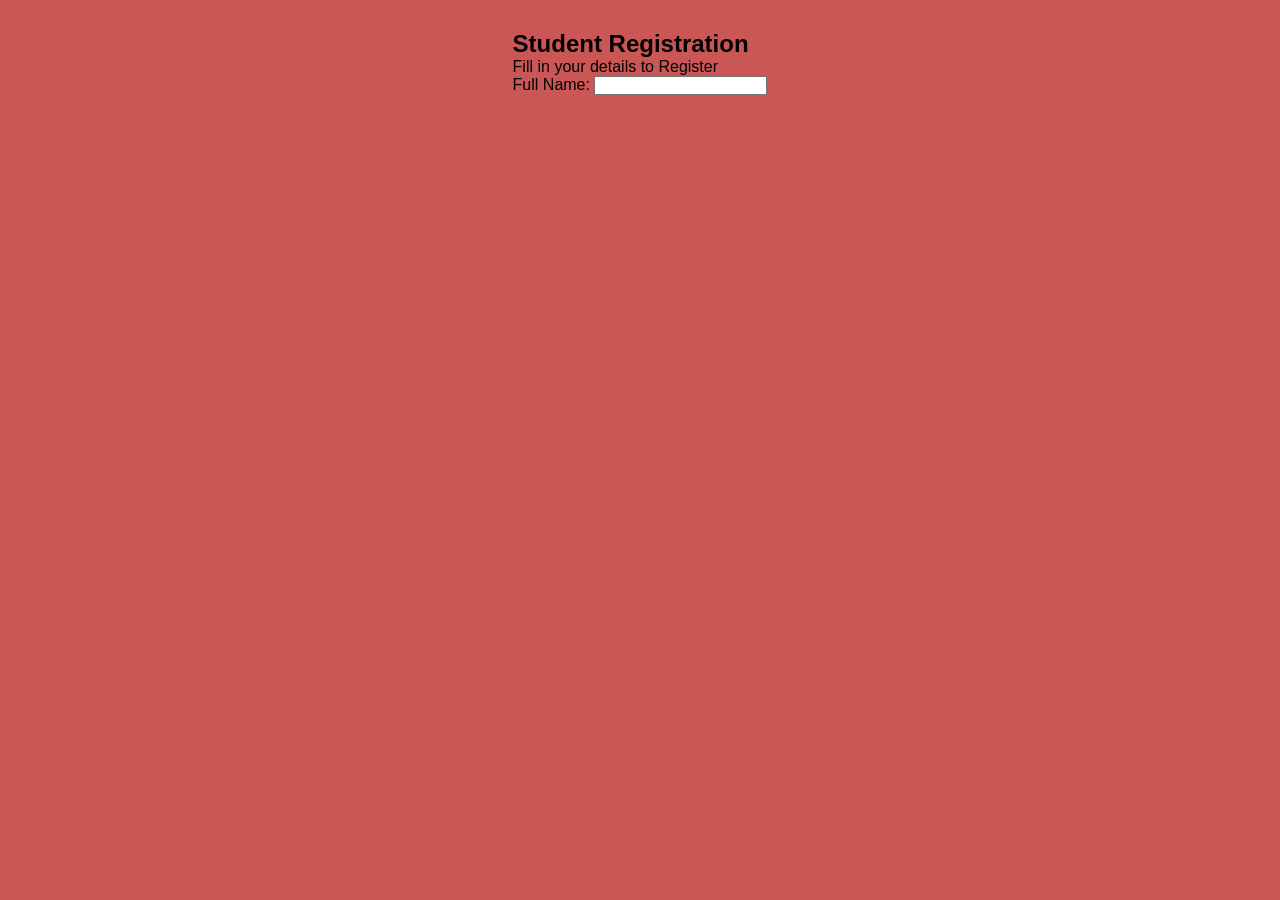
<file: day02/index.html>
<!DOCTYPE html>
<html lang="en">
<head>
    <meta charset="UTF-8">
    <meta name="viewport" content="width=device-width, initial-scale=1.0">
    <title> My Registration Form</title>
    <link rel="stylesheet" href="style.css">
</head>
<body>
    <div class="container">
        <h2>Student Registration</h2>
        <p class="subtitle">Fill in your details to Register</p>
        <form>
            <div class="form-group">
                <label for="name">Full Name:</label>
                <input type="text" id="name" name="name" required>
            </div>
            
        </form>
    </div>
    
</body>
</html>
</file>
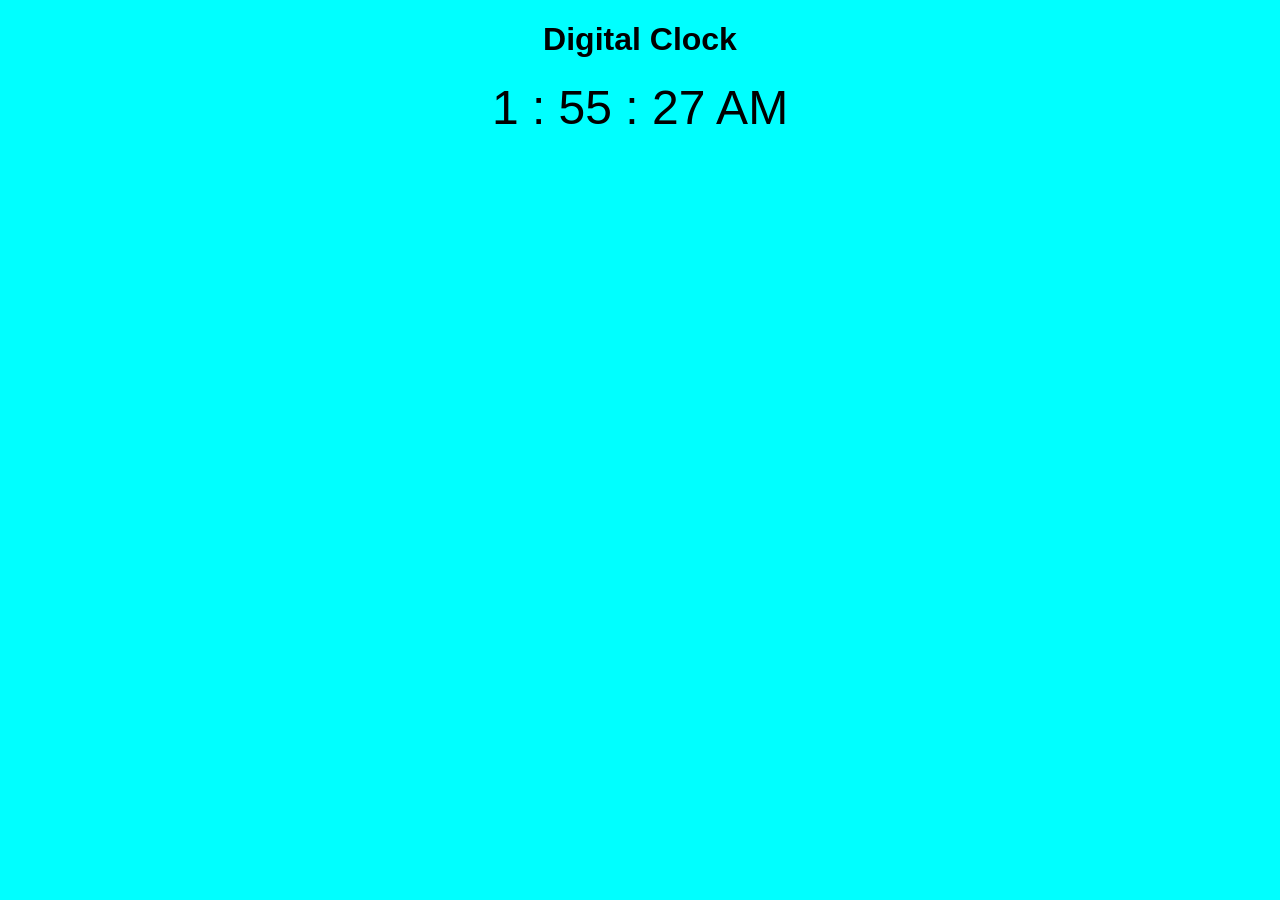
<file: day05/index.html>
<!DOCTYPE html>
<html lang="en">
<head>
    <meta charset="UTF-8">
    <meta http-equiv="X-UA-Compatible" content="IE=edge">
    <meta name="viewport" content="width=device-width, initial-scale=1.0">
    <title>Digital Clock</title>
    <link rel="stylesheet" href="style.css">
</head>
<body>
    <h1>Digital Clock</h1>

    <div class="container">
        <span id="hours">00</span>
        <span>:</span>
        <span id="minutes">00</span>
        <span>:</span>
        <span id="seconds">00</span>
        <span id="session">AM</span>
    </div>

    <script src="scripts.js"></script>
</body>
</html>
</file>
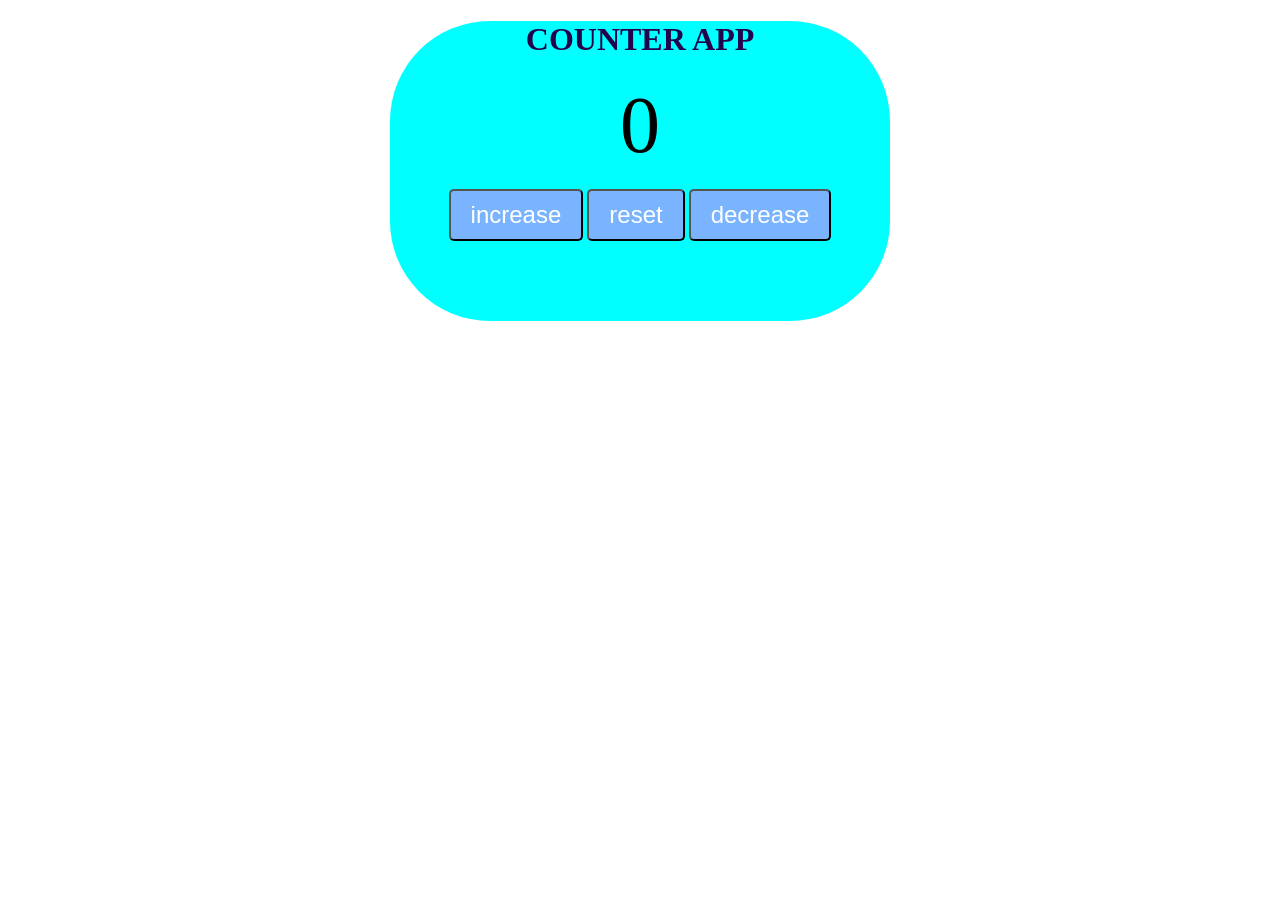
<file: day06/index.html>
<!DOCTYPE html>
<html lang="en">
<head>
  <meta charset="UTF-8">
  <meta name="viewport" content="width=device-width, initial-scale=1.0">
  <title>counter app</title>
  <link rel="stylesheet" href="style.css">
</head>
<body>
  <div class="box">
  <h1>COUNTER APP</h1>
  <label id="countlabel">0</label><br>
<div id="btncontainer">
  <button id="increaseBtn" class="buttons">increase</button>
  <button id="resetBtn" class="buttons">reset</button>
   <button id="decreaseBtn" class="buttons">decrease</button>
</div>
</div>
  <script src="script.js"></script>
</body>
</html>
</file>
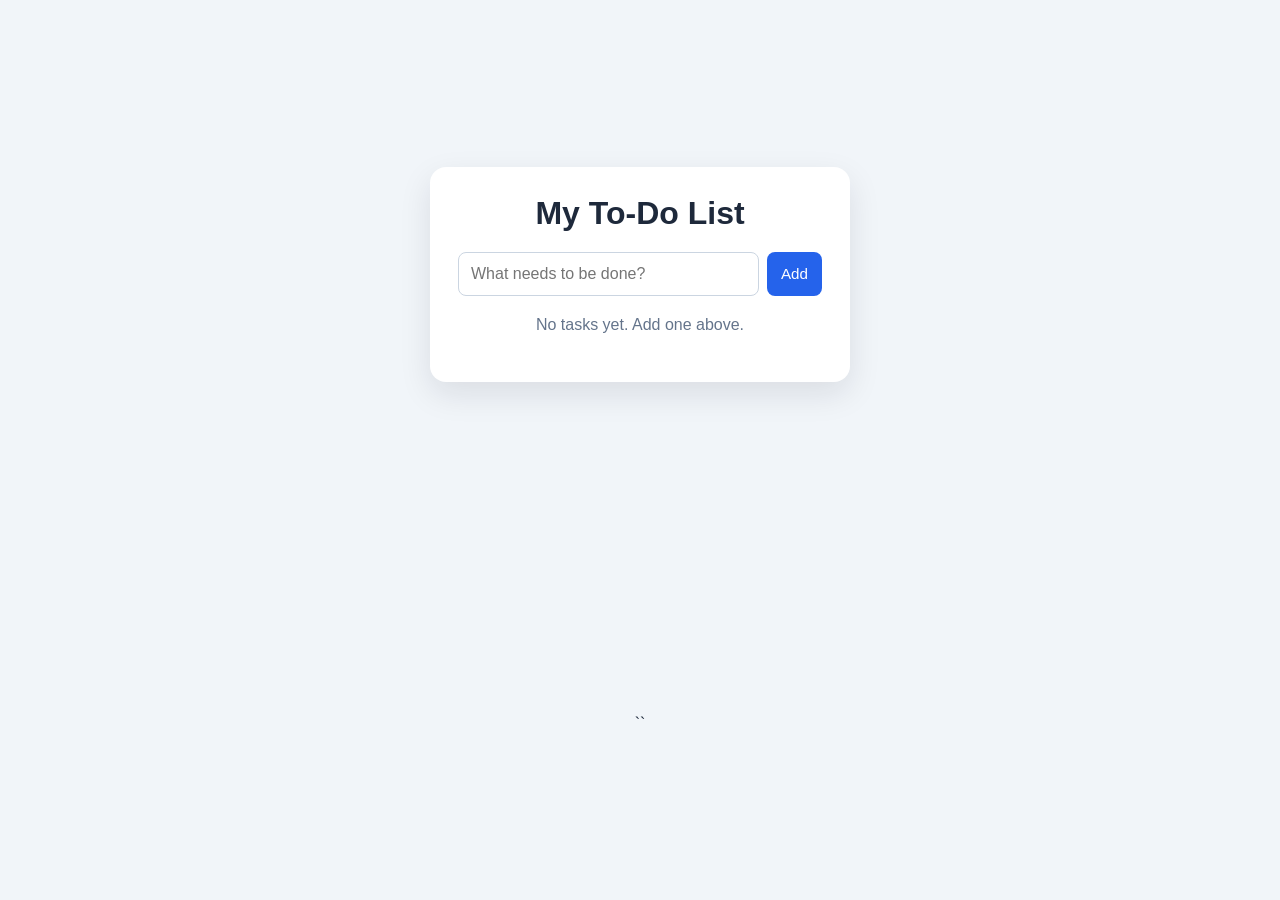
<file: day07/index.html>
<!DOCTYPE html>
<html lang="en">
<head>
  <meta charset="UTF-8" />
  <meta name="viewport" content="width=device-width, initial-scale=1.0" />
  <title>To-Do List</title>
  <link rel="stylesheet" href="style.css">
</head>
<body>
  <main class="todo-app">
    <h1>My To-Do List</h1>

    <form id="todo-form">
      <input
        id="todo-input"
        type="text"
        placeholder="What needs to be done?"
        aria-label="New task"
        autocomplete="off"
      />
      <button type="submit">Add</button>
    </form>

    <p id="empty-message" class="empty-message">No tasks yet. Add one above.</p>
    <ul id="todo-list"></ul>
    <script src="script.js"></script>
   </main>
</body>
</html>
``
</file>
<file: day02/style.css>
*{
    margin: 0;
    padding: 0;
    box-sizing: border-box;
}

body{
    font-family: Arial;
    background-color: #cb5656;
    min-height: 100vh;
    display: flex;
    flex-direction: column;
    align-items: center;
    padding: 30px;
}
</file>
<file: day05/style.css>
body {
    font-family: Arial, sans-serif;
    text-align: center;
    background-color: aqua;
}

.container {
    font-size: 48px;
}
</file>
<file: day06/style.css>
#countlabel{
  display: block;
  text-align: center;
  font-size: 5em;
}
.box{
  background-color: aqua;
  height: 300px;
  width: 500px;
  border-radius: 100px;
  text-align: center;
  margin: 0 auto;

}
#btncontainer{
  text-align: center;
}
.buttons{
padding: 10px 20px;
font-size: 1.5em;
color: white;
background-color: hsl(214, 100%, 74%);
border-radius: 5px;
cursor: pointer;
transition: background-color 0.25s;
}
.buttons:hover{
  background-color: hsl(214, 100%, 56%);
}
h1{
  color: rgb(35, 4, 76);
  text-align: center;
  font-weight: bold;
}
</file>
<file: day07/style.css>
* {
      box-sizing: border-box;
    }

    body {
      margin: 0;
      min-height: 100vh;
      display: grid;
      place-items: center;
      background: #f1f5f9;
      font-family: Arial, sans-serif;
      color: #1e293b;
    }

    .todo-app {
      width: min(420px, 92vw);
      padding: 28px;
      background: white;
      border-radius: 16px;
      box-shadow: 0 12px 32px #0f172a1a;
    }

    h1 {
      margin: 0 0 20px;
      text-align: center;
    }

    form {
      display: flex;
      gap: 8px;
    }

    input {
      flex: 1;
      min-width: 0;
      padding: 12px;
      border: 1px solid #cbd5e1;
      border-radius: 8px;
      font-size: 1rem;
    }

    button {
      padding: 10px 14px;
      border: 0;
      border-radius: 8px;
      background: #2563eb;
      color: white;
      font-size: 0.95rem;
      cursor: pointer;
    }

    button:hover {
      background: #1d4ed8;
    }

    ul {
      display: grid;
      gap: 10px;
      margin: 20px 0 0;
      padding: 0;
      list-style: none;
    }

    li {
      display: flex;
      align-items: center;
      gap: 10px;
      padding: 12px;
      background: #f8fafc;
      border-radius: 8px;
    }

    li span {
      flex: 1;
      overflow-wrap: anywhere;
    }

    li.completed span {
      color: #64748b;
      text-decoration: line-through;
    }

    .delete-button {
      padding: 6px 9px;
      background: #ef4444;
    }

    .delete-button:hover {
      background: #dc2626;
    }

    .empty-message {
      margin: 20px 0 0;
      color: #64748b;
      text-align: center;
    }
</file>
